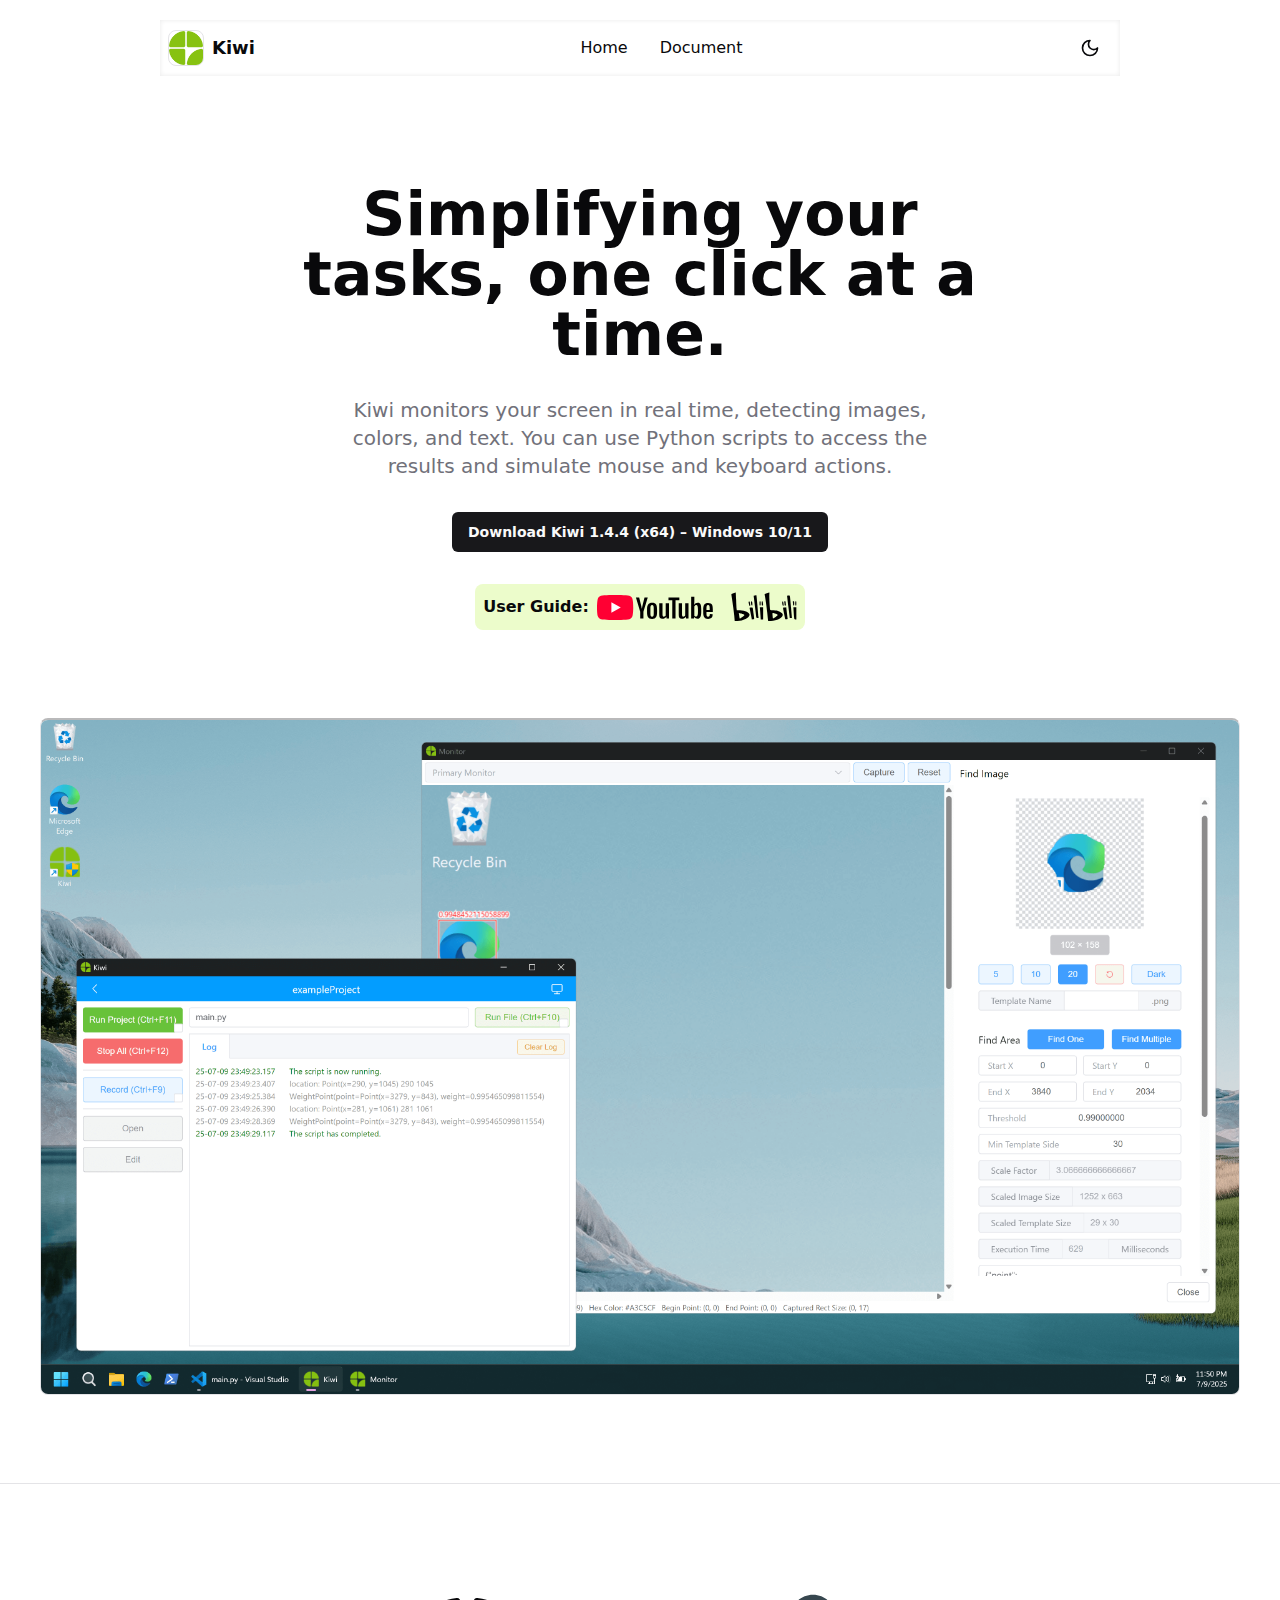
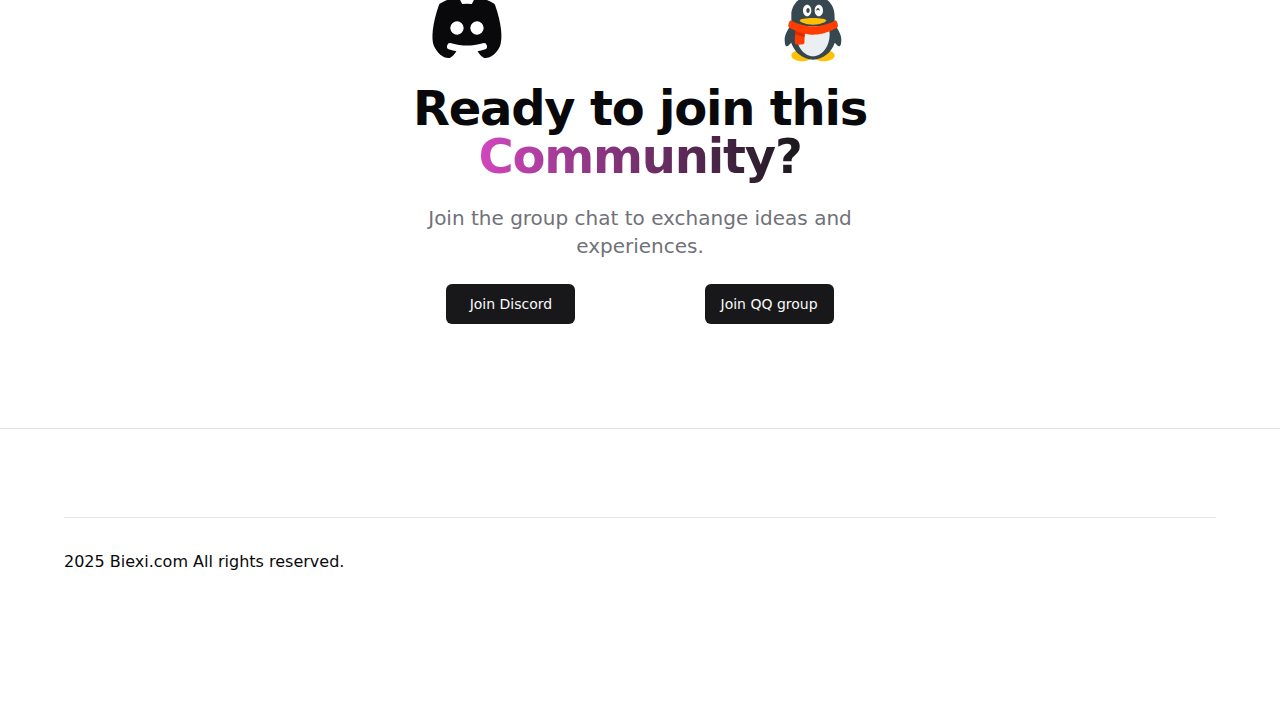
<file: index.html>
<!DOCTYPE html>
<html lang="en">
  <head>
    <meta charset="UTF-8" />
    <link rel="icon" href="/favicon.ico" />
    <meta name="viewport" content="width=device-width, initial-scale=1.0" />
    <title>Kiwi - Simplifying your tasks, one click at a time.</title>
    <script type="module" crossorigin src="/assets/index-BaTPYimE.js"></script>
    <link rel="stylesheet" crossorigin href="/assets/index-9RHmu9z2.css">
  </head>
  <body>
    <div id="app"></div>
  </body>
</html>
</file>
<file: assets/index-9RHmu9z2.css>
.shadow-light[data-v-5d1fb539]{box-shadow:inset 0 0 5px #00000016}.shadow-dark[data-v-5d1fb539]{box-shadow:inset 0 0 5px #ffffff24}*,:before,:after{--tw-border-spacing-x: 0;--tw-border-spacing-y: 0;--tw-translate-x: 0;--tw-translate-y: 0;--tw-rotate: 0;--tw-skew-x: 0;--tw-skew-y: 0;--tw-scale-x: 1;--tw-scale-y: 1;--tw-pan-x: ;--tw-pan-y: ;--tw-pinch-zoom: ;--tw-scroll-snap-strictness: proximity;--tw-gradient-from-position: ;--tw-gradient-via-position: ;--tw-gradient-to-position: ;--tw-ordinal: ;--tw-slashed-zero: ;--tw-numeric-figure: ;--tw-numeric-spacing: ;--tw-numeric-fraction: ;--tw-ring-inset: ;--tw-ring-offset-width: 0px;--tw-ring-offset-color: #fff;--tw-ring-color: rgb(59 130 246 / .5);--tw-ring-offset-shadow: 0 0 #0000;--tw-ring-shadow: 0 0 #0000;--tw-shadow: 0 0 #0000;--tw-shadow-colored: 0 0 #0000;--tw-blur: ;--tw-brightness: ;--tw-contrast: ;--tw-grayscale: ;--tw-hue-rotate: ;--tw-invert: ;--tw-saturate: ;--tw-sepia: ;--tw-drop-shadow: ;--tw-backdrop-blur: ;--tw-backdrop-brightness: ;--tw-backdrop-contrast: ;--tw-backdrop-grayscale: ;--tw-backdrop-hue-rotate: ;--tw-backdrop-invert: ;--tw-backdrop-opacity: ;--tw-backdrop-saturate: ;--tw-backdrop-sepia: ;--tw-contain-size: ;--tw-contain-layout: ;--tw-contain-paint: ;--tw-contain-style: }::backdrop{--tw-border-spacing-x: 0;--tw-border-spacing-y: 0;--tw-translate-x: 0;--tw-translate-y: 0;--tw-rotate: 0;--tw-skew-x: 0;--tw-skew-y: 0;--tw-scale-x: 1;--tw-scale-y: 1;--tw-pan-x: ;--tw-pan-y: ;--tw-pinch-zoom: ;--tw-scroll-snap-strictness: proximity;--tw-gradient-from-position: ;--tw-gradient-via-position: ;--tw-gradient-to-position: ;--tw-ordinal: ;--tw-slashed-zero: ;--tw-numeric-figure: ;--tw-numeric-spacing: ;--tw-numeric-fraction: ;--tw-ring-inset: ;--tw-ring-offset-width: 0px;--tw-ring-offset-color: #fff;--tw-ring-color: rgb(59 130 246 / .5);--tw-ring-offset-shadow: 0 0 #0000;--tw-ring-shadow: 0 0 #0000;--tw-shadow: 0 0 #0000;--tw-shadow-colored: 0 0 #0000;--tw-blur: ;--tw-brightness: ;--tw-contrast: ;--tw-grayscale: ;--tw-hue-rotate: ;--tw-invert: ;--tw-saturate: ;--tw-sepia: ;--tw-drop-shadow: ;--tw-backdrop-blur: ;--tw-backdrop-brightness: ;--tw-backdrop-contrast: ;--tw-backdrop-grayscale: ;--tw-backdrop-hue-rotate: ;--tw-backdrop-invert: ;--tw-backdrop-opacity: ;--tw-backdrop-saturate: ;--tw-backdrop-sepia: ;--tw-contain-size: ;--tw-contain-layout: ;--tw-contain-paint: ;--tw-contain-style: }*,:before,:after{box-sizing:border-box;border-width:0;border-style:solid;border-color:#e5e7eb}:before,:after{--tw-content: ""}html,:host{line-height:1.5;-webkit-text-size-adjust:100%;-moz-tab-size:4;-o-tab-size:4;tab-size:4;font-family:ui-sans-serif,system-ui,sans-serif,"Apple Color Emoji","Segoe UI Emoji",Segoe UI Symbol,"Noto Color Emoji";font-feature-settings:normal;font-variation-settings:normal;-webkit-tap-highlight-color:transparent}body{margin:0;line-height:inherit}hr{height:0;color:inherit;border-top-width:1px}abbr:where([title]){-webkit-text-decoration:underline dotted;text-decoration:underline dotted}h1,h2,h3,h4,h5,h6{font-size:inherit;font-weight:inherit}a{color:inherit;text-decoration:inherit}b,strong{font-weight:bolder}code,kbd,samp,pre{font-family:ui-monospace,SFMono-Regular,Menlo,Monaco,Consolas,Liberation Mono,Courier New,monospace;font-feature-settings:normal;font-variation-settings:normal;font-size:1em}small{font-size:80%}sub,sup{font-size:75%;line-height:0;position:relative;vertical-align:baseline}sub{bottom:-.25em}sup{top:-.5em}table{text-indent:0;border-color:inherit;border-collapse:collapse}button,input,optgroup,select,textarea{font-family:inherit;font-feature-settings:inherit;font-variation-settings:inherit;font-size:100%;font-weight:inherit;line-height:inherit;letter-spacing:inherit;color:inherit;margin:0;padding:0}button,select{text-transform:none}button,input:where([type=button]),input:where([type=reset]),input:where([type=submit]){-webkit-appearance:button;background-color:transparent;background-image:none}:-moz-focusring{outline:auto}:-moz-ui-invalid{box-shadow:none}progress{vertical-align:baseline}::-webkit-inner-spin-button,::-webkit-outer-spin-button{height:auto}[type=search]{-webkit-appearance:textfield;outline-offset:-2px}::-webkit-search-decoration{-webkit-appearance:none}::-webkit-file-upload-button{-webkit-appearance:button;font:inherit}summary{display:list-item}blockquote,dl,dd,h1,h2,h3,h4,h5,h6,hr,figure,p,pre{margin:0}fieldset{margin:0;padding:0}legend{padding:0}ol,ul,menu{list-style:none;margin:0;padding:0}dialog{padding:0}textarea{resize:vertical}input::-moz-placeholder,textarea::-moz-placeholder{opacity:1;color:#9ca3af}input::placeholder,textarea::placeholder{opacity:1;color:#9ca3af}button,[role=button]{cursor:pointer}:disabled{cursor:default}img,svg,video,canvas,audio,iframe,embed,object{display:block;vertical-align:middle}img,video{max-width:100%;height:auto}[hidden]:where(:not([hidden=until-found])){display:none}:root{--background: 0 0% 100%;--foreground: 240 10% 3.9%;--muted: 240 4.8% 95.9%;--muted-foreground: 240 3.8% 46.1%;--popover: 0 0% 100%;--popover-foreground: 240 10% 3.9%;--card: 0 0% 100%;--card-foreground: 240 10% 3.9%;--border: 240 5.9% 90%;--input: 240 5.9% 90%;--primary: 240 5.9% 10%;--primary-foreground: 0 0% 98%;--secondary: 240 4.8% 95.9%;--secondary-foreground: 240 5.9% 10%;--accent: 240 4.8% 95.9%;--accent-foreground: 240 5.9% 10%;--destructive: 0 84.2% 60.2%;--destructive-foreground: 0 0% 98%;--ring: 240 10% 3.9%;--radius: .5rem}.dark{--background: 240 10% 3.9%;--foreground: 0 0% 98%;--muted: 240 3.7% 15.9%;--muted-foreground: 240 5% 64.9%;--popover: 240 10% 3.9%;--popover-foreground: 0 0% 98%;--card: 240 10% 3.9%;--card-foreground: 0 0% 98%;--border: 240 3.7% 15.9%;--input: 240 3.7% 15.9%;--primary: 0 0% 98%;--primary-foreground: 240 5.9% 10%;--secondary: 240 3.7% 15.9%;--secondary-foreground: 0 0% 98%;--accent: 240 3.7% 15.9%;--accent-foreground: 0 0% 98%;--destructive: 0 62.8% 30.6%;--destructive-foreground: 0 0% 98%;--ring: 240 4.9% 83.9%}*{border-color:hsl(var(--border))}body{background-color:hsl(var(--background));color:hsl(var(--foreground))}.container{width:100%;margin-right:auto;margin-left:auto;padding-right:1.5rem;padding-left:1.5rem}@media (min-width: 1400px){.container{max-width:1400px}}.sr-only{position:absolute;width:1px;height:1px;padding:0;margin:-1px;overflow:hidden;clip:rect(0,0,0,0);white-space:nowrap;border-width:0}.visible{visibility:visible}.fixed{position:fixed}.absolute{position:absolute}.relative{position:relative}.sticky{position:sticky}.inset-0{inset:0}.inset-x-0{left:0;right:0}.inset-y-0{top:0;bottom:0}.-bottom-12{bottom:-3rem}.-left-12{left:-3rem}.-right-12{right:-3rem}.-top-12{top:-3rem}.bottom-0{bottom:0}.left-0{left:0}.left-1\/2{left:50%}.left-2{left:.5rem}.right-0{right:0}.right-4{right:1rem}.top-0{top:0}.top-1\/2{top:50%}.top-4{top:1rem}.top-5{top:1.25rem}.top-\[60\%\]{top:60%}.top-full{top:100%}.top-px{top:1px}.z-10{z-index:10}.z-40{z-index:40}.z-50{z-index:50}.z-\[1\]{z-index:1}.m-auto{margin:auto}.-mx-1{margin-left:-.25rem;margin-right:-.25rem}.mx-auto{margin-left:auto;margin-right:auto}.my-1{margin-top:.25rem;margin-bottom:.25rem}.my-4{margin-top:1rem;margin-bottom:1rem}.-ml-4{margin-left:-1rem}.-mt-4{margin-top:-1rem}.mb-1{margin-bottom:.25rem}.mb-2{margin-bottom:.5rem}.mb-4{margin-bottom:1rem}.mb-8{margin-bottom:2rem}.ml-1{margin-left:.25rem}.ml-4{margin-left:1rem}.mr-2{margin-right:.5rem}.mt-1\.5{margin-top:.375rem}.mt-14{margin-top:3.5rem}.block{display:block}.flex{display:flex}.inline-flex{display:inline-flex}.grid{display:grid}.hidden{display:none}.size-5{width:1.25rem;height:1.25rem}.h-1\.5{height:.375rem}.h-10{height:2.5rem}.h-11{height:2.75rem}.h-16{height:4rem}.h-2{height:.5rem}.h-2\.5{height:.625rem}.h-20{height:5rem}.h-3{height:.75rem}.h-3\.5{height:.875rem}.h-32{height:8rem}.h-4{height:1rem}.h-8{height:2rem}.h-9{height:2.25rem}.h-\[--radix-navigation-menu-viewport-height\]{height:var(--radix-navigation-menu-viewport-height)}.h-\[--radix-select-trigger-height\]{height:var(--radix-select-trigger-height)}.h-\[25px\]{height:25px}.h-\[30px\]{height:30px}.h-full{height:100%}.h-px{height:1px}.max-h-96{max-height:24rem}.min-h-20{min-height:5rem}.w-10{width:2.5rem}.w-16{width:4rem}.w-2{width:.5rem}.w-2\.5{width:.625rem}.w-20{width:5rem}.w-3{width:.75rem}.w-3\.5{width:.875rem}.w-3\/4{width:75%}.w-32{width:8rem}.w-4{width:1rem}.w-8{width:2rem}.w-9{width:2.25rem}.w-\[90\%\]{width:90%}.w-full{width:100%}.w-max{width:-moz-max-content;width:max-content}.w-px{width:1px}.min-w-0{min-width:0px}.min-w-32{min-width:8rem}.min-w-\[--radix-select-trigger-width\]{min-width:var(--radix-select-trigger-width)}.min-w-\[100px\]{min-width:100px}.max-w-\[400px\]{max-width:400px}.max-w-max{max-width:-moz-max-content;max-width:max-content}.max-w-screen-md{max-width:768px}.max-w-screen-sm{max-width:640px}.flex-1{flex:1 1 0%}.shrink-0{flex-shrink:0}.grow-0{flex-grow:0}.basis-full{flex-basis:100%}.-translate-x-1\/2{--tw-translate-x: -50%;transform:translate(var(--tw-translate-x),var(--tw-translate-y)) rotate(var(--tw-rotate)) skew(var(--tw-skew-x)) skewY(var(--tw-skew-y)) scaleX(var(--tw-scale-x)) scaleY(var(--tw-scale-y))}.-translate-y-1\/2{--tw-translate-y: -50%;transform:translate(var(--tw-translate-x),var(--tw-translate-y)) rotate(var(--tw-rotate)) skew(var(--tw-skew-x)) skewY(var(--tw-skew-y)) scaleX(var(--tw-scale-x)) scaleY(var(--tw-scale-y))}.rotate-45{--tw-rotate: 45deg;transform:translate(var(--tw-translate-x),var(--tw-translate-y)) rotate(var(--tw-rotate)) skew(var(--tw-skew-x)) skewY(var(--tw-skew-y)) scaleX(var(--tw-scale-x)) scaleY(var(--tw-scale-y))}.rotate-90{--tw-rotate: 90deg;transform:translate(var(--tw-translate-x),var(--tw-translate-y)) rotate(var(--tw-rotate)) skew(var(--tw-skew-x)) skewY(var(--tw-skew-y)) scaleX(var(--tw-scale-x)) scaleY(var(--tw-scale-y))}.transform{transform:translate(var(--tw-translate-x),var(--tw-translate-y)) rotate(var(--tw-rotate)) skew(var(--tw-skew-x)) skewY(var(--tw-skew-y)) scaleX(var(--tw-scale-x)) scaleY(var(--tw-scale-y))}.cursor-default{cursor:default}.cursor-pointer{cursor:pointer}.touch-none{touch-action:none}.touch-manipulation{touch-action:manipulation}.select-none{-webkit-user-select:none;-moz-user-select:none;user-select:none}.list-none{list-style-type:none}.flex-col{flex-direction:column}.flex-col-reverse{flex-direction:column-reverse}.place-items-center{place-items:center}.items-start{align-items:flex-start}.items-end{align-items:flex-end}.items-center{align-items:center}.justify-start{justify-content:flex-start}.justify-center{justify-content:center}.justify-between{justify-content:space-between}.gap-2{gap:.5rem}.gap-4{gap:1rem}.gap-8{gap:2rem}.gap-x-1{-moz-column-gap:.25rem;column-gap:.25rem}.gap-y-1\.5{row-gap:.375rem}.gap-y-2{row-gap:.5rem}.space-y-4>:not([hidden])~:not([hidden]){--tw-space-y-reverse: 0;margin-top:calc(1rem * calc(1 - var(--tw-space-y-reverse)));margin-bottom:calc(1rem * var(--tw-space-y-reverse))}.space-y-8>:not([hidden])~:not([hidden]){--tw-space-y-reverse: 0;margin-top:calc(2rem * calc(1 - var(--tw-space-y-reverse)));margin-bottom:calc(2rem * var(--tw-space-y-reverse))}.overflow-hidden{overflow:hidden}.whitespace-nowrap{white-space:nowrap}.rounded-\[inherit\]{border-radius:inherit}.rounded-full{border-radius:9999px}.rounded-lg{border-radius:var(--radius)}.rounded-md{border-radius:calc(var(--radius) - 2px)}.rounded-sm{border-radius:calc(var(--radius) - 4px)}.rounded-br-2xl{border-bottom-right-radius:1rem}.rounded-tl-sm{border-top-left-radius:calc(var(--radius) - 4px)}.rounded-tr-2xl{border-top-right-radius:1rem}.border{border-width:1px}.border-0{border-width:0px}.border-b{border-bottom-width:1px}.border-l{border-left-width:1px}.border-r{border-right-width:1px}.border-t{border-top-width:1px}.border-t-2{border-top-width:2px}.border-destructive\/50{border-color:hsl(var(--destructive) / .5)}.border-input{border-color:hsl(var(--input))}.border-transparent{border-color:transparent}.border-l-transparent{border-left-color:transparent}.border-t-primary\/30{border-top-color:hsl(var(--primary) / .3)}.border-t-transparent{border-top-color:transparent}.bg-background{background-color:hsl(var(--background))}.bg-black\/80{background-color:#000c}.bg-border{background-color:hsl(var(--border))}.bg-card{background-color:hsl(var(--card))}.bg-destructive{background-color:hsl(var(--destructive))}.bg-lime-100{--tw-bg-opacity: 1;background-color:rgb(236 252 203 / var(--tw-bg-opacity, 1))}.bg-muted{background-color:hsl(var(--muted))}.bg-muted\/50{background-color:hsl(var(--muted) / .5)}.bg-popover{background-color:hsl(var(--popover))}.bg-primary{background-color:hsl(var(--primary))}.bg-secondary{background-color:hsl(var(--secondary))}.bg-gradient-to-r{background-image:linear-gradient(to right,var(--tw-gradient-stops))}.from-\[\#D247BF\]{--tw-gradient-from: #D247BF var(--tw-gradient-from-position);--tw-gradient-to: rgb(210 71 191 / 0) var(--tw-gradient-to-position);--tw-gradient-stops: var(--tw-gradient-from), var(--tw-gradient-to)}.from-primary{--tw-gradient-from: hsl(var(--primary)) var(--tw-gradient-from-position);--tw-gradient-to: hsl(var(--primary) / 0) var(--tw-gradient-to-position);--tw-gradient-stops: var(--tw-gradient-from), var(--tw-gradient-to)}.via-primary\/70{--tw-gradient-to: hsl(var(--primary) / 0) var(--tw-gradient-to-position);--tw-gradient-stops: var(--tw-gradient-from), hsl(var(--primary) / .7) var(--tw-gradient-via-position), var(--tw-gradient-to)}.to-primary{--tw-gradient-to: hsl(var(--primary)) var(--tw-gradient-to-position)}.bg-clip-text{-webkit-background-clip:text;background-clip:text}.fill-foreground{fill:hsl(var(--foreground))}.object-cover{-o-object-fit:cover;object-fit:cover}.p-0{padding:0}.p-1{padding:.25rem}.p-10{padding:2.5rem}.p-2{padding:.5rem}.p-4{padding:1rem}.p-6{padding:1.5rem}.p-px{padding:1px}.px-2\.5{padding-left:.625rem;padding-right:.625rem}.px-3{padding-left:.75rem;padding-right:.75rem}.px-4{padding-left:1rem;padding-right:1rem}.px-8{padding-left:2rem;padding-right:2rem}.py-0\.5{padding-top:.125rem;padding-bottom:.125rem}.py-1{padding-top:.25rem;padding-bottom:.25rem}.py-1\.5{padding-top:.375rem;padding-bottom:.375rem}.py-12{padding-top:3rem;padding-bottom:3rem}.py-2{padding-top:.5rem;padding-bottom:.5rem}.py-20{padding-top:5rem;padding-bottom:5rem}.py-4{padding-top:1rem;padding-bottom:1rem}.pb-10{padding-bottom:2.5rem}.pb-16{padding-bottom:4rem}.pb-4{padding-bottom:1rem}.pl-4{padding-left:1rem}.pl-8{padding-left:2rem}.pr-2{padding-right:.5rem}.pt-0{padding-top:0}.pt-20{padding-top:5rem}.pt-4{padding-top:1rem}.text-center{text-align:center}.text-2xl{font-size:1.5rem;line-height:2rem}.text-4xl{font-size:2.25rem;line-height:2.5rem}.text-5xl{font-size:3rem;line-height:1}.text-\[16px\]{font-size:16px}.text-base{font-size:1rem;line-height:1.5rem}.text-lg{font-size:1.125rem;line-height:1.75rem}.text-sm{font-size:.875rem;line-height:1.25rem}.text-xl{font-size:1.25rem;line-height:1.75rem}.text-xs{font-size:.75rem;line-height:1rem}.font-bold{font-weight:700}.font-medium{font-weight:500}.font-normal{font-weight:400}.font-semibold{font-weight:600}.leading-none{line-height:1}.tracking-tight{letter-spacing:-.025em}.text-card-foreground{color:hsl(var(--card-foreground))}.text-current{color:currentColor}.text-destructive{color:hsl(var(--destructive))}.text-destructive-foreground{color:hsl(var(--destructive-foreground))}.text-foreground{color:hsl(var(--foreground))}.text-muted-foreground{color:hsl(var(--muted-foreground))}.text-popover-foreground{color:hsl(var(--popover-foreground))}.text-primary{color:hsl(var(--primary))}.text-primary-foreground{color:hsl(var(--primary-foreground))}.text-secondary-foreground{color:hsl(var(--secondary-foreground))}.text-transparent{color:transparent}.text-white{--tw-text-opacity: 1;color:rgb(255 255 255 / var(--tw-text-opacity, 1))}.underline-offset-4{text-underline-offset:4px}.opacity-50{opacity:.5}.opacity-70{opacity:.7}.shadow-lg{--tw-shadow: 0 10px 15px -3px rgb(0 0 0 / .1), 0 4px 6px -4px rgb(0 0 0 / .1);--tw-shadow-colored: 0 10px 15px -3px var(--tw-shadow-color), 0 4px 6px -4px var(--tw-shadow-color);box-shadow:var(--tw-ring-offset-shadow, 0 0 #0000),var(--tw-ring-shadow, 0 0 #0000),var(--tw-shadow)}.shadow-md{--tw-shadow: 0 4px 6px -1px rgb(0 0 0 / .1), 0 2px 4px -2px rgb(0 0 0 / .1);--tw-shadow-colored: 0 4px 6px -1px var(--tw-shadow-color), 0 2px 4px -2px var(--tw-shadow-color);box-shadow:var(--tw-ring-offset-shadow, 0 0 #0000),var(--tw-ring-shadow, 0 0 #0000),var(--tw-shadow)}.shadow-none{--tw-shadow: 0 0 #0000;--tw-shadow-colored: 0 0 #0000;box-shadow:var(--tw-ring-offset-shadow, 0 0 #0000),var(--tw-ring-shadow, 0 0 #0000),var(--tw-shadow)}.shadow-sm{--tw-shadow: 0 1px 2px 0 rgb(0 0 0 / .05);--tw-shadow-colored: 0 1px 2px 0 var(--tw-shadow-color);box-shadow:var(--tw-ring-offset-shadow, 0 0 #0000),var(--tw-ring-shadow, 0 0 #0000),var(--tw-shadow)}.outline-none{outline:2px solid transparent;outline-offset:2px}.outline{outline-style:solid}.ring-offset-background{--tw-ring-offset-color: hsl(var(--background))}.transition{transition-property:color,background-color,border-color,text-decoration-color,fill,stroke,opacity,box-shadow,transform,filter,-webkit-backdrop-filter;transition-property:color,background-color,border-color,text-decoration-color,fill,stroke,opacity,box-shadow,transform,filter,backdrop-filter;transition-property:color,background-color,border-color,text-decoration-color,fill,stroke,opacity,box-shadow,transform,filter,backdrop-filter,-webkit-backdrop-filter;transition-timing-function:cubic-bezier(.4,0,.2,1);transition-duration:.15s}.transition-all{transition-property:all;transition-timing-function:cubic-bezier(.4,0,.2,1);transition-duration:.15s}.transition-colors{transition-property:color,background-color,border-color,text-decoration-color,fill,stroke;transition-timing-function:cubic-bezier(.4,0,.2,1);transition-duration:.15s}.transition-opacity{transition-property:opacity;transition-timing-function:cubic-bezier(.4,0,.2,1);transition-duration:.15s}.transition-transform{transition-property:transform;transition-timing-function:cubic-bezier(.4,0,.2,1);transition-duration:.15s}.duration-200{transition-duration:.2s}.ease-in-out{transition-timing-function:cubic-bezier(.4,0,.2,1)}@keyframes enter{0%{opacity:var(--tw-enter-opacity, 1);transform:translate3d(var(--tw-enter-translate-x, 0),var(--tw-enter-translate-y, 0),0) scale3d(var(--tw-enter-scale, 1),var(--tw-enter-scale, 1),var(--tw-enter-scale, 1)) rotate(var(--tw-enter-rotate, 0))}}@keyframes exit{to{opacity:var(--tw-exit-opacity, 1);transform:translate3d(var(--tw-exit-translate-x, 0),var(--tw-exit-translate-y, 0),0) scale3d(var(--tw-exit-scale, 1),var(--tw-exit-scale, 1),var(--tw-exit-scale, 1)) rotate(var(--tw-exit-rotate, 0))}}.duration-200{animation-duration:.2s}.ease-in-out{animation-timing-function:cubic-bezier(.4,0,.2,1)}html{scroll-behavior:smooth}.file\:border-0::file-selector-button{border-width:0px}.file\:bg-transparent::file-selector-button{background-color:transparent}.file\:text-sm::file-selector-button{font-size:.875rem;line-height:1.25rem}.file\:font-medium::file-selector-button{font-weight:500}.placeholder\:text-muted-foreground::-moz-placeholder{color:hsl(var(--muted-foreground))}.placeholder\:text-muted-foreground::placeholder{color:hsl(var(--muted-foreground))}.hover\:bg-accent:hover{background-color:hsl(var(--accent))}.hover\:bg-destructive\/80:hover{background-color:hsl(var(--destructive) / .8)}.hover\:bg-destructive\/90:hover{background-color:hsl(var(--destructive) / .9)}.hover\:bg-primary\/80:hover{background-color:hsl(var(--primary) / .8)}.hover\:bg-primary\/90:hover{background-color:hsl(var(--primary) / .9)}.hover\:bg-secondary\/80:hover{background-color:hsl(var(--secondary) / .8)}.hover\:text-accent-foreground:hover{color:hsl(var(--accent-foreground))}.hover\:underline:hover{text-decoration-line:underline}.hover\:opacity-100:hover{opacity:1}.focus\:bg-accent:focus{background-color:hsl(var(--accent))}.focus\:text-accent-foreground:focus{color:hsl(var(--accent-foreground))}.focus\:outline-none:focus{outline:2px solid transparent;outline-offset:2px}.focus\:ring-2:focus{--tw-ring-offset-shadow: var(--tw-ring-inset) 0 0 0 var(--tw-ring-offset-width) var(--tw-ring-offset-color);--tw-ring-shadow: var(--tw-ring-inset) 0 0 0 calc(2px + var(--tw-ring-offset-width)) var(--tw-ring-color);box-shadow:var(--tw-ring-offset-shadow),var(--tw-ring-shadow),var(--tw-shadow, 0 0 #0000)}.focus\:ring-ring:focus{--tw-ring-color: hsl(var(--ring))}.focus\:ring-offset-2:focus{--tw-ring-offset-width: 2px}.focus-visible\:outline-none:focus-visible{outline:2px solid transparent;outline-offset:2px}.focus-visible\:ring-2:focus-visible{--tw-ring-offset-shadow: var(--tw-ring-inset) 0 0 0 var(--tw-ring-offset-width) var(--tw-ring-offset-color);--tw-ring-shadow: var(--tw-ring-inset) 0 0 0 calc(2px + var(--tw-ring-offset-width)) var(--tw-ring-color);box-shadow:var(--tw-ring-offset-shadow),var(--tw-ring-shadow),var(--tw-shadow, 0 0 #0000)}.focus-visible\:ring-ring:focus-visible{--tw-ring-color: hsl(var(--ring))}.focus-visible\:ring-offset-2:focus-visible{--tw-ring-offset-width: 2px}.disabled\:pointer-events-none:disabled{pointer-events:none}.disabled\:cursor-not-allowed:disabled{cursor:not-allowed}.disabled\:opacity-50:disabled{opacity:.5}.peer:disabled~.peer-disabled\:cursor-not-allowed{cursor:not-allowed}.peer:disabled~.peer-disabled\:opacity-70{opacity:.7}.data-\[disabled\]\:pointer-events-none[data-disabled]{pointer-events:none}.data-\[side\=bottom\]\:translate-y-1[data-side=bottom]{--tw-translate-y: .25rem;transform:translate(var(--tw-translate-x),var(--tw-translate-y)) rotate(var(--tw-rotate)) skew(var(--tw-skew-x)) skewY(var(--tw-skew-y)) scaleX(var(--tw-scale-x)) scaleY(var(--tw-scale-y))}.data-\[side\=left\]\:-translate-x-1[data-side=left]{--tw-translate-x: -.25rem;transform:translate(var(--tw-translate-x),var(--tw-translate-y)) rotate(var(--tw-rotate)) skew(var(--tw-skew-x)) skewY(var(--tw-skew-y)) scaleX(var(--tw-scale-x)) scaleY(var(--tw-scale-y))}.data-\[side\=right\]\:translate-x-1[data-side=right]{--tw-translate-x: .25rem;transform:translate(var(--tw-translate-x),var(--tw-translate-y)) rotate(var(--tw-rotate)) skew(var(--tw-skew-x)) skewY(var(--tw-skew-y)) scaleX(var(--tw-scale-x)) scaleY(var(--tw-scale-y))}.data-\[side\=top\]\:-translate-y-1[data-side=top]{--tw-translate-y: -.25rem;transform:translate(var(--tw-translate-x),var(--tw-translate-y)) rotate(var(--tw-rotate)) skew(var(--tw-skew-x)) skewY(var(--tw-skew-y)) scaleX(var(--tw-scale-x)) scaleY(var(--tw-scale-y))}@keyframes accordion-up{0%{height:var(--radix-accordion-content-height)}to{height:0}}.data-\[state\=closed\]\:animate-accordion-up[data-state=closed]{animation:accordion-up .2s ease-out}@keyframes collapsible-up{0%{height:var(--radix-collapsible-content-height)}to{height:0}}.data-\[state\=closed\]\:animate-collapsible-up[data-state=closed]{animation:collapsible-up .2s ease-in-out}@keyframes accordion-down{0%{height:0}to{height:var(--radix-accordion-content-height)}}.data-\[state\=open\]\:animate-accordion-down[data-state=open]{animation:accordion-down .2s ease-out}@keyframes collapsible-down{0%{height:0}to{height:var(--radix-collapsible-content-height)}}.data-\[state\=open\]\:animate-collapsible-down[data-state=open]{animation:collapsible-down .2s ease-in-out}.data-\[active\]\:bg-accent\/50[data-active],.data-\[state\=open\]\:bg-accent\/50[data-state=open]{background-color:hsl(var(--accent) / .5)}.data-\[state\=open\]\:bg-secondary[data-state=open]{background-color:hsl(var(--secondary))}.data-\[disabled\]\:opacity-50[data-disabled]{opacity:.5}.data-\[state\=closed\]\:duration-300[data-state=closed]{transition-duration:.3s}.data-\[state\=open\]\:duration-500[data-state=open]{transition-duration:.5s}.data-\[motion\^\=from-\]\:animate-in[data-motion^=from-],.data-\[state\=open\]\:animate-in[data-state=open],.data-\[state\=visible\]\:animate-in[data-state=visible]{animation-name:enter;animation-duration:.15s;--tw-enter-opacity: initial;--tw-enter-scale: initial;--tw-enter-rotate: initial;--tw-enter-translate-x: initial;--tw-enter-translate-y: initial}.data-\[motion\^\=to-\]\:animate-out[data-motion^=to-],.data-\[state\=closed\]\:animate-out[data-state=closed],.data-\[state\=hidden\]\:animate-out[data-state=hidden]{animation-name:exit;animation-duration:.15s;--tw-exit-opacity: initial;--tw-exit-scale: initial;--tw-exit-rotate: initial;--tw-exit-translate-x: initial;--tw-exit-translate-y: initial}.data-\[motion\^\=from-\]\:fade-in[data-motion^=from-]{--tw-enter-opacity: 0}.data-\[motion\^\=to-\]\:fade-out[data-motion^=to-],.data-\[state\=closed\]\:fade-out-0[data-state=closed],.data-\[state\=hidden\]\:fade-out[data-state=hidden]{--tw-exit-opacity: 0}.data-\[state\=open\]\:fade-in-0[data-state=open],.data-\[state\=visible\]\:fade-in[data-state=visible]{--tw-enter-opacity: 0}.data-\[state\=closed\]\:zoom-out-95[data-state=closed]{--tw-exit-scale: .95}.data-\[state\=open\]\:zoom-in-90[data-state=open]{--tw-enter-scale: .9}.data-\[state\=open\]\:zoom-in-95[data-state=open]{--tw-enter-scale: .95}.data-\[motion\=from-end\]\:slide-in-from-right-52[data-motion=from-end]{--tw-enter-translate-x: 13rem}.data-\[motion\=from-start\]\:slide-in-from-left-52[data-motion=from-start]{--tw-enter-translate-x: -13rem}.data-\[motion\=to-end\]\:slide-out-to-right-52[data-motion=to-end]{--tw-exit-translate-x: 13rem}.data-\[motion\=to-start\]\:slide-out-to-left-52[data-motion=to-start]{--tw-exit-translate-x: -13rem}.data-\[side\=bottom\]\:slide-in-from-top-2[data-side=bottom]{--tw-enter-translate-y: -.5rem}.data-\[side\=left\]\:slide-in-from-right-2[data-side=left]{--tw-enter-translate-x: .5rem}.data-\[side\=right\]\:slide-in-from-left-2[data-side=right]{--tw-enter-translate-x: -.5rem}.data-\[side\=top\]\:slide-in-from-bottom-2[data-side=top]{--tw-enter-translate-y: .5rem}.data-\[state\=closed\]\:slide-out-to-bottom[data-state=closed]{--tw-exit-translate-y: 100%}.data-\[state\=closed\]\:slide-out-to-left[data-state=closed]{--tw-exit-translate-x: -100%}.data-\[state\=closed\]\:slide-out-to-right[data-state=closed]{--tw-exit-translate-x: 100%}.data-\[state\=closed\]\:slide-out-to-top[data-state=closed]{--tw-exit-translate-y: -100%}.data-\[state\=open\]\:slide-in-from-bottom[data-state=open]{--tw-enter-translate-y: 100%}.data-\[state\=open\]\:slide-in-from-left[data-state=open]{--tw-enter-translate-x: -100%}.data-\[state\=open\]\:slide-in-from-right[data-state=open]{--tw-enter-translate-x: 100%}.data-\[state\=open\]\:slide-in-from-top[data-state=open]{--tw-enter-translate-y: -100%}.data-\[state\=closed\]\:duration-300[data-state=closed]{animation-duration:.3s}.data-\[state\=open\]\:duration-500[data-state=open]{animation-duration:.5s}.group[data-state=open] .group-data-\[state\=open\]\:rotate-180{--tw-rotate: 180deg;transform:translate(var(--tw-translate-x),var(--tw-translate-y)) rotate(var(--tw-rotate)) skew(var(--tw-skew-x)) skewY(var(--tw-skew-y)) scaleX(var(--tw-scale-x)) scaleY(var(--tw-scale-y))}.dark\:border-destructive:is(.dark *){border-color:hsl(var(--destructive))}.dark\:bg-card:is(.dark *){background-color:hsl(var(--card))}.dark\:bg-lime-900:is(.dark *){--tw-bg-opacity: 1;background-color:rgb(54 83 20 / var(--tw-bg-opacity, 1))}@media (min-width: 640px){.sm\:max-w-sm{max-width:24rem}.sm\:flex-row{flex-direction:row}.sm\:flex-col{flex-direction:column}.sm\:justify-end{justify-content:flex-end}.sm\:gap-x-2{-moz-column-gap:.5rem;column-gap:.5rem}.sm\:py-20{padding-top:5rem;padding-bottom:5rem}.sm\:pb-24{padding-bottom:6rem}.sm\:text-left{text-align:left}}@media (min-width: 768px){.md\:absolute{position:absolute}.md\:w-\[--radix-navigation-menu-viewport-width\]{width:var(--radix-navigation-menu-viewport-width)}.md\:w-\[1200px\]{width:1200px}.md\:w-\[70\%\]{width:70%}.md\:w-auto{width:auto}.md\:space-x-4>:not([hidden])~:not([hidden]){--tw-space-x-reverse: 0;margin-right:calc(1rem * var(--tw-space-x-reverse));margin-left:calc(1rem * calc(1 - var(--tw-space-x-reverse)))}.md\:space-y-0>:not([hidden])~:not([hidden]){--tw-space-y-reverse: 0;margin-top:calc(0px * calc(1 - var(--tw-space-y-reverse)));margin-bottom:calc(0px * var(--tw-space-y-reverse))}.md\:py-32{padding-top:8rem;padding-bottom:8rem}.md\:pb-10{padding-bottom:2.5rem}.md\:pt-32{padding-top:8rem}.md\:text-5xl{font-size:3rem;line-height:1}.md\:text-6xl{font-size:3.75rem;line-height:1}}@media (min-width: 1024px){.lg\:block{display:block}.lg\:flex{display:flex}.lg\:hidden{display:none}.lg\:w-\[60\%\]{width:60%}.lg\:w-\[75\%\]{width:75%}.lg\:w-\[80\%\]{width:80%}.lg\:max-w-screen-xl{max-width:1280px}}.\[\&\>span\]\:line-clamp-1>span{overflow:hidden;display:-webkit-box;-webkit-box-orient:vertical;-webkit-line-clamp:1}.\[\&\>svg\+div\]\:translate-y-\[-3px\]>svg+div{--tw-translate-y: -3px;transform:translate(var(--tw-translate-x),var(--tw-translate-y)) rotate(var(--tw-rotate)) skew(var(--tw-skew-x)) skewY(var(--tw-skew-y)) scaleX(var(--tw-scale-x)) scaleY(var(--tw-scale-y))}.\[\&\>svg\]\:absolute>svg{position:absolute}.\[\&\>svg\]\:left-4>svg{left:1rem}.\[\&\>svg\]\:top-4>svg{top:1rem}.\[\&\>svg\]\:text-destructive>svg{color:hsl(var(--destructive))}.\[\&\>svg\]\:text-foreground>svg{color:hsl(var(--foreground))}.\[\&\>svg\~\*\]\:pl-7>svg~*{padding-left:1.75rem}.\[\&\[data-state\=open\]\>svg\]\:rotate-\[135deg\][data-state=open]>svg{--tw-rotate: 135deg;transform:translate(var(--tw-translate-x),var(--tw-translate-y)) rotate(var(--tw-rotate)) skew(var(--tw-skew-x)) skewY(var(--tw-skew-y)) scaleX(var(--tw-scale-x)) scaleY(var(--tw-scale-y))}.\[\&_p\]\:leading-relaxed p{line-height:1.625}
</file>
